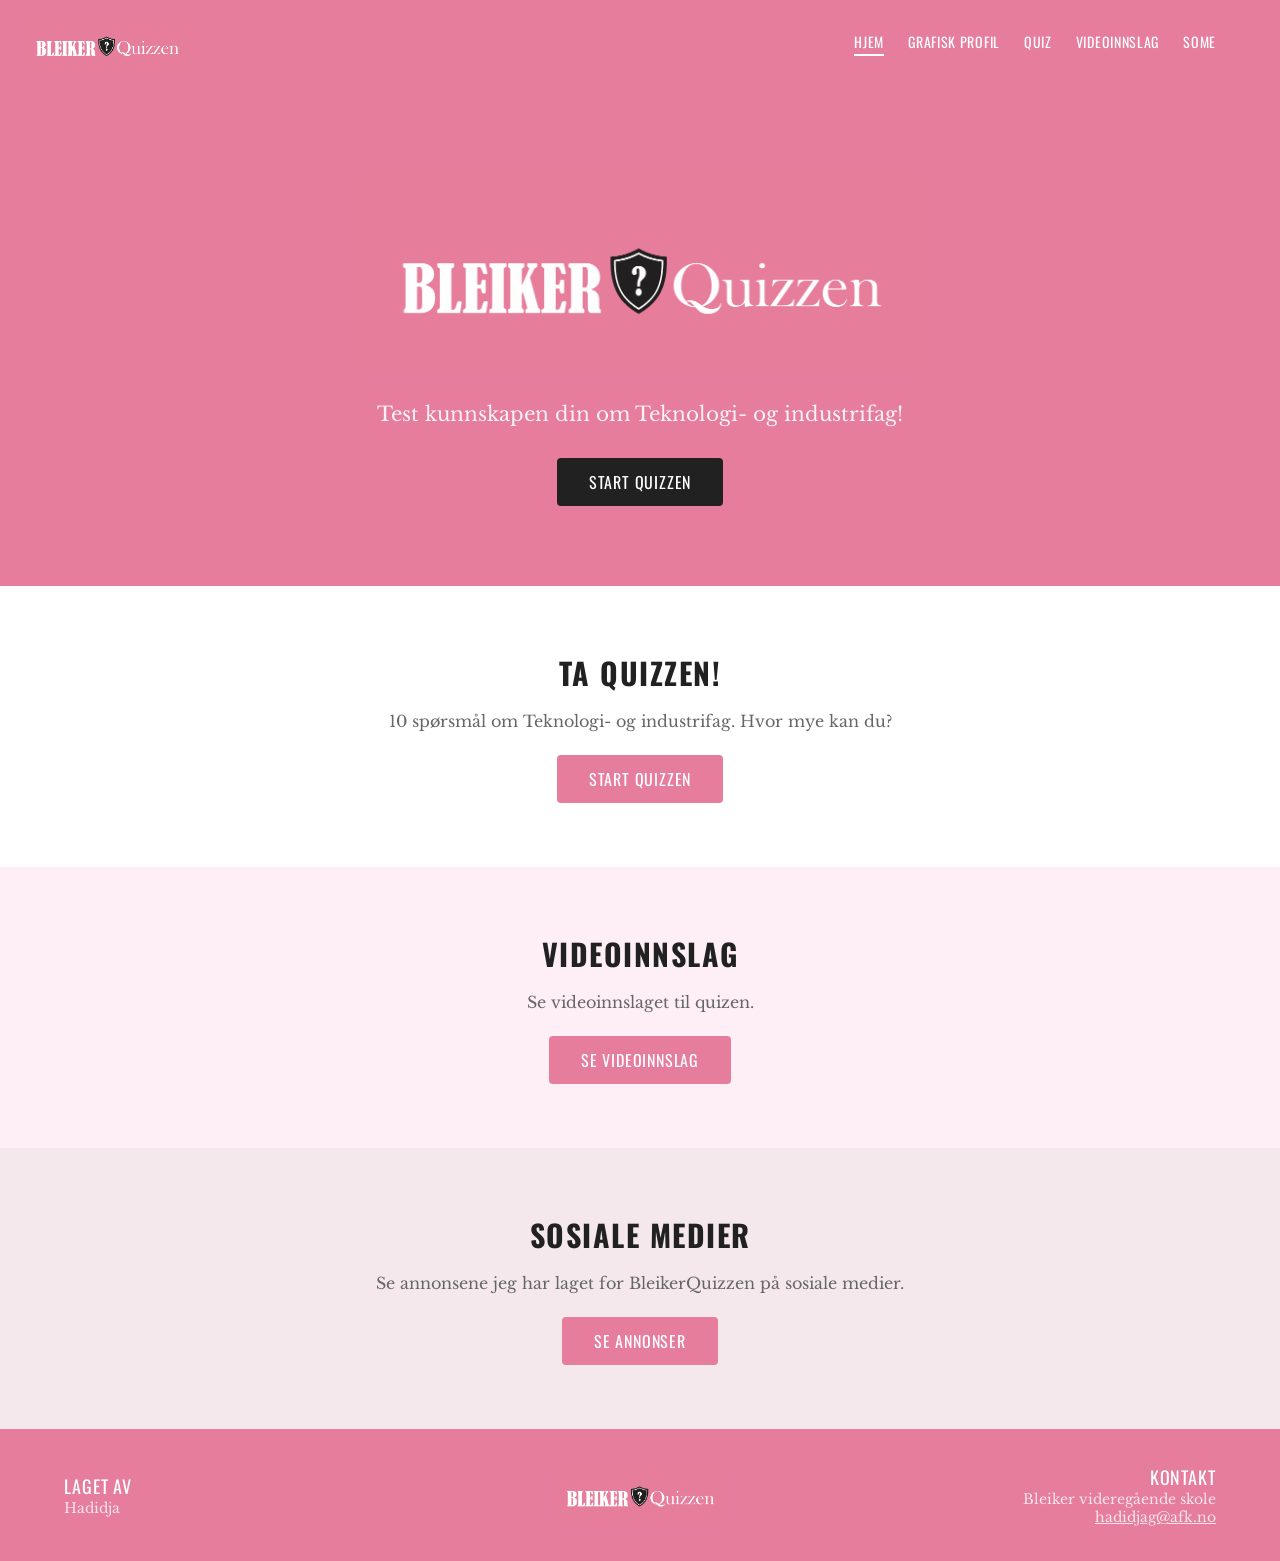
<file: index.html>
<!DOCTYPE html>
<html lang="no">
<head>
  <meta charset="UTF-8">
  <meta name="viewport" content="width=device-width, initial-scale=1.0">
  <title>BleikerQuizzen</title>
  <link rel="icon" type="image/jpeg" href="img/pink%20world.jpg">
  <link rel="stylesheet" href="css/style.css">
</head>
<body>
<nav class="navbar">
<div class="navbar-inner">
<a href="index.html" class="navbar-logo">
<img src="img/Skjermbilde 2026-03-24 215512.png" alt="BleikerQuizzen logo" class="home-navbar-logo"></a>
<button class="hamburger" onclick="toggleMenu()">☰</button>
<div class="navbar-links">
 <a href="index.html" class="active">HJEM</a>
 <a href="grafisk-profil.html">GRAFISK PROFIL</a>
 <a href="quiz.html">QUIZ</a>
 <a href="videoinnslag.html">VIDEOINNSLAG</a>
 <a href="some.html">SOME</a></div>
</div>
<div class="mobile-menu" id="mobileMenu">
    <a href="index.html">HJEM</a>
    <a href="grafisk-profil.html">GRAFISK PROFIL</a>
    <a href="quiz.html">QUIZ</a>
    <a href="videoinnslag.html">VIDEOINNSLAG</a>
      <a href="some.html">SOME</a>
    </div>
</nav>

  <main>
    <section class="hero">
      <img src="img/Skjermbilde 2026-03-24 215512.png" alt="BleikerQuizzen" class="hero-logo home-hero-logo">
      <p>Test kunnskapen din om Teknologi- og industrifag!</p>
      <a href="quiz.html" class="btn-accent">Start Quizzen</a>
</section>

<section class="section">
      <div class="section-inner">
        <h2 class="section-title">Ta Quizzen!</h2>
        <p class="section-text">10 spørsmål om Teknologi- og industrifag. Hvor mye kan du?</p>
        <a href="quiz.html" class="btn-primary">Start Quizzen</a>
    </div>
    </section>

    <section class="section section-video">
      <div class="section-inner">
        <h2 class="section-title">Videoinnslag</h2>
        <p class="section-text">Se videoinnslaget til quizen.</p>
        <a href="videoinnslag.html" class="btn-primary">Se Videoinnslag</a>
      </div>
    </section>

    <section class="section section-secondary">
      <div class="section-inner">
        <h2 class="section-title">Sosiale Medier</h2>
        <p class="section-text">Se annonsene jeg har laget for BleikerQuizzen på sosiale medier.</p>
        <a href="some.html" class="btn-primary">Se Annonser</a>
      </div>
    </section>
  </main>

  <footer class="footer">
    <div class="footer-inner">
      <div class="footer-left">
        <p class="footer-label">Laget av</p>
        <p class="footer-text">Hadidja</p>
      </div>
      <a href="index.html" class="footer-logo">
        <img src="img/Skjermbilde 2026-03-24 215512.png" alt="BleikerQuizzen logo">
      </a>
      <div class="footer-right">
        <p class="footer-label">Kontakt</p>
        <p class="footer-text">Bleiker videregående skole</p>
        <p class="footer-text"><a class="footer-mail" href="mailto:hadidjag@afk.no">hadidjag@afk.no</a></p>
      </div>
    </div>
  </footer>

  <script src="js/script.js"></script>
</body>
</html>
</file>
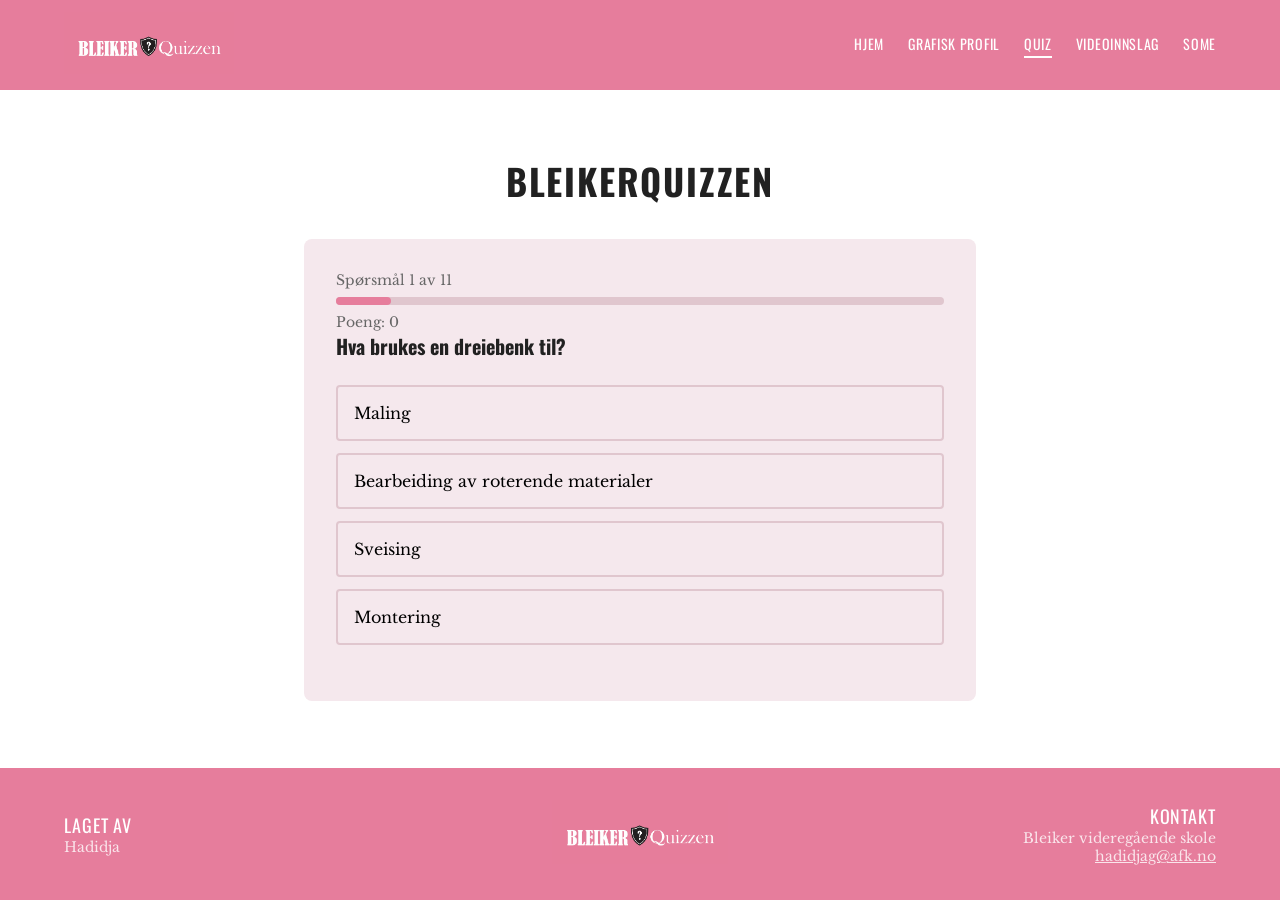
<file: quiz.html>
<!DOCTYPE html>
<html lang="no">
<head>
  <meta charset="UTF-8">
  <meta name="viewport" content="width=device-width, initial-scale=1.0">
  <title>Quiz - BleikerQuizzen</title>
  <link rel="icon" type="image/jpeg" href="img/pink%20world.jpg">
  <link rel="stylesheet" href="css/style.css">
</head>
<body>
  <nav class="navbar">
    <div class="navbar-inner">
      <a href="index.html" class="navbar-logo">
        <img src="img/Skjermbilde 2026-03-24 215512.png" alt="BleikerQuizzen logo">
      </a>
      <button class="hamburger" onclick="toggleMenu()">☰</button>
      <div class="navbar-links">
        <a href="index.html">HJEM</a>
        <a href="grafisk-profil.html">GRAFISK PROFIL</a>
        <a href="quiz.html" class="active">QUIZ</a>
        <a href="videoinnslag.html">VIDEOINNSLAG</a>
        <a href="some.html">SOME</a>
      </div>
    </div>
    <div class="mobile-menu" id="mobileMenu">
      <a href="index.html">HJEM</a>
      <a href="grafisk-profil.html">GRAFISK PROFIL</a>
      <a href="quiz.html">QUIZ</a>
      <a href="videoinnslag.html">VIDEOINNSLAG</a>
      <a href="some.html">SOME</a>
    </div>
  </nav>

  <main>
    <section class="section">
      <div class="quiz-container">
        <h1 class="page-title">BleikerQuizzen</h1>

        <div id="quizBox" class="quiz-box">
          <p class="small-text" id="questionCount"></p>
          <div class="progress-bar">
            <div class="progress-fill" id="progressFill"></div>
          </div>
          <p class="small-text" id="scoreDisplay"></p>
          <h2 class="quiz-question" id="questionText"></h2>
          <div class="quiz-options" id="optionsContainer"></div>
          <div id="feedbackContainer"></div>
          <button class="btn-primary hidden" id="nextBtn" onclick="nextQuestion()">Neste Spørsmål</button>
        </div>

        <div id="resultBox" class="quiz-box quiz-result hidden">
          <h2>Quiz Ferdig!</h2>
          <p class="quiz-score">Du fikk <span id="finalScore"></span> av <span id="finalTotal"></span> riktige!</p>

          <div id="nameInput" class="highscore-input">
            <p class="small-text" style="margin-bottom: 12px;">Skriv inn navnet ditt for highscore-listen:</p>
            <input type="text" id="playerName" placeholder="Ditt navn">
            <button class="btn-primary" onclick="saveName()">Lagre</button>
          </div>
          <p id="savedMsg" class="saved-msg hidden">Poengsum lagret!</p>

          <div class="highscore-list">
            <h3>🏆 Highscore (Topp 5)</h3>
            <div id="highscoreList"></div>
          </div>

          <button class="btn-accent" onclick="restartQuiz()">Ta Quizzen Igjen</button>
        </div>

      </div>
    </section>
  </main>

  <footer class="footer">
    <div class="footer-inner">
      <div class="footer-left">
        <p class="footer-label">Laget av</p>
        <p class="footer-text">Hadidja</p>
      </div>
      <a href="index.html" class="footer-logo">
        <img src="img/Skjermbilde 2026-03-24 215512.png" alt="BleikerQuizzen logo">
      </a>
      <div class="footer-right">
        <p class="footer-label">Kontakt</p>
        <p class="footer-text">Bleiker videregående skole</p>
        <p class="footer-text"><a class="footer-mail" href="mailto:hadidjag@afk.no">hadidjag@afk.no</a></p>
      </div>
    </div>
  </footer>

  <script src="js/script.js"></script>
</body>
</html>
</file>
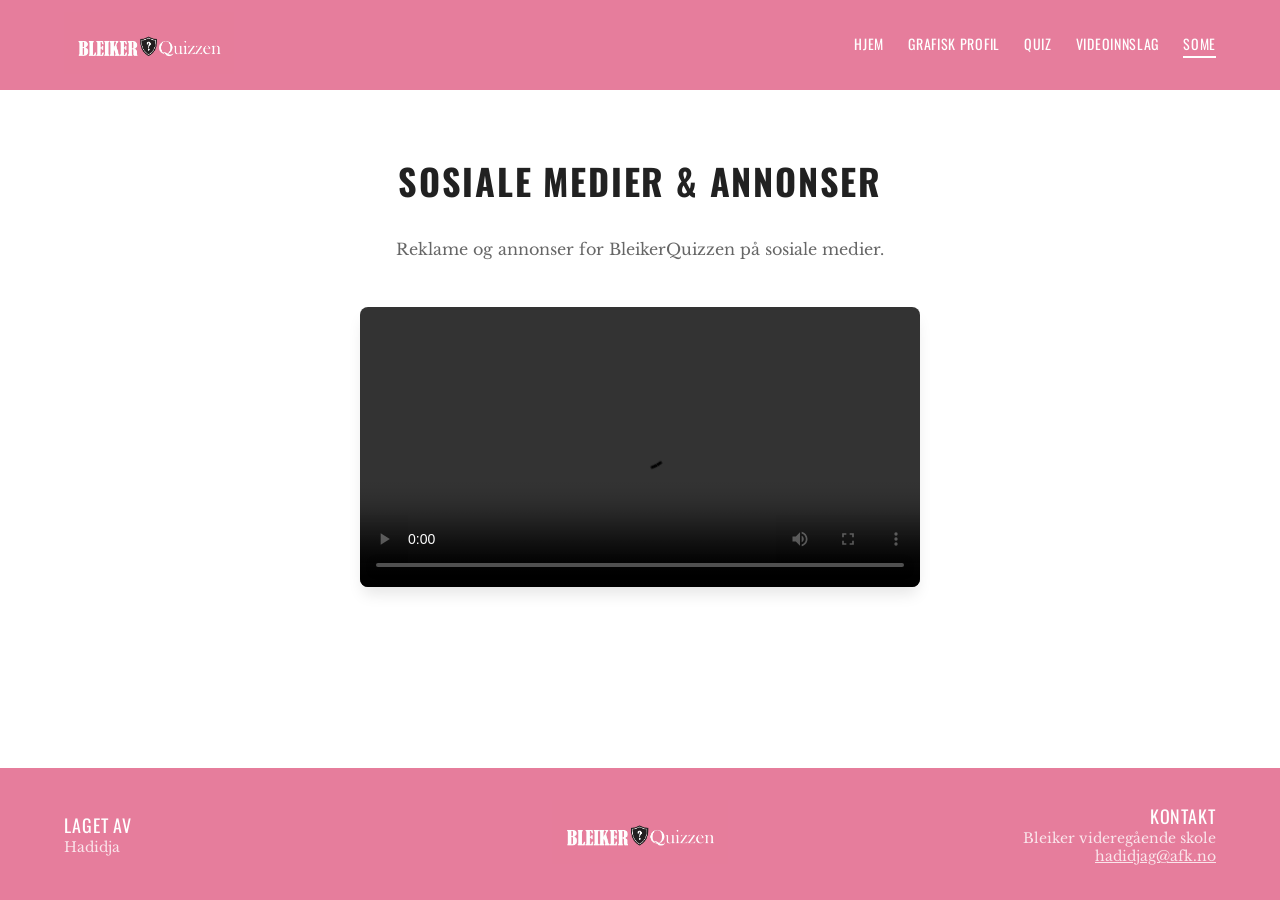
<file: some.html>
<!DOCTYPE html>
<html lang="no">
<head>
  <meta charset="UTF-8">
  <meta name="viewport" content="width=device-width, initial-scale=1.0">
  <title>SOME - BleikerQuizzen</title>
  <link rel="icon" type="image/jpeg" href="img/pink%20world.jpg">
  <link rel="stylesheet" href="css/style.css">
</head>
<body>
  <nav class="navbar">
    <div class="navbar-inner">
      <a href="index.html" class="navbar-logo">
        <img src="img/Skjermbilde 2026-03-24 215512.png" alt="BleikerQuizzen logo">
      </a>
      <button class="hamburger" onclick="toggleMenu()">☰</button>
      <div class="navbar-links">
        <a href="index.html">HJEM</a>
        <a href="grafisk-profil.html">GRAFISK PROFIL</a>
        <a href="quiz.html">QUIZ</a>
        <a href="videoinnslag.html">VIDEOINNSLAG</a>
        <a href="some.html" class="active">SOME</a>
      </div>
    </div>
    <div class="mobile-menu" id="mobileMenu">
      <a href="index.html">HJEM</a>
      <a href="grafisk-profil.html">GRAFISK PROFIL</a>
      <a href="quiz.html">QUIZ</a>
      <a href="videoinnslag.html">VIDEOINNSLAG</a>
      <a href="some.html">SOME</a>
    </div>
  </nav>

  <main>
    <section class="section">
      <div class="section-inner">
        <h1 class="page-title">Sosiale Medier & Annonser</h1>
        <p class="section-text" style="margin-bottom: 48px;">Reklame og annonser for BleikerQuizzen på sosiale medier.</p>

        <div style="display: flex; justify-content: center;">
          <video controls class="some-video" preload="metadata">
            <source src="img/MicrosoftTeams-video (15).mp4" type="video/mp4">
            Nettleseren din støtter ikke videoavspilling.
          </video>
        </div>
      </div>
    </section>
  </main>

  <footer class="footer">
    <div class="footer-inner">
      <div class="footer-left">
        <p class="footer-label">Laget av</p>
        <p class="footer-text">Hadidja</p>
      </div>
      <a href="index.html" class="footer-logo">
        <img src="img/Skjermbilde 2026-03-24 215512.png" alt="BleikerQuizzen logo">
      </a>
      <div class="footer-right">
        <p class="footer-label">Kontakt</p>
        <p class="footer-text">Bleiker videregående skole</p>
        <p class="footer-text"><a class="footer-mail" href="mailto:hadidjag@afk.no">hadidjag@afk.no</a></p>
      </div>
    </div>
  </footer>

  <script src="js/script.js"></script>
</body>
</html>
</file>
<file: css/style.css>
@import url('https://fonts.googleapis.com/css2?family=Libre+Baskerville:ital,wght@0,400;0,700;1,400&family=Oswald:wght@400;500;600;700&display=swap');

* {
  margin: 0;
  padding: 0;
  box-sizing: border-box;
}

:root {
  --primary: #E67D9C;
  --primary-foreground: #ffffff;
  --background: #ffffff;
  --foreground: #212121;
  --secondary: #f5e8ed;
  --secondary-foreground: #212121;
  --accent: #212121;
  --accent-foreground: #ffffff;
  --muted-foreground: #666666;
  --border: #e0c6ce;
  --font-heading: 'Oswald', sans-serif;
  --font-body: 'Libre Baskerville', serif;
}

body {
  font-family: var(--font-body);
  background: var(--background);
  color: var(--foreground);
  min-height: 100vh;
  display: flex;
  flex-direction: column;
}

.navbar {
  background: var(--primary);
  color: var(--primary-foreground);
  padding: 12px 24px;
  position: sticky;
  top: 0;
  z-index: 50;
}

.navbar-inner {
  max-width: 1152px;
  margin: 0 auto;
  display: flex;
  align-items: center;
  justify-content: space-between;
}

.navbar-logo img {
  height: 62px;
}

.home-navbar-logo {
  display: block;
  height: 136px;
  width: auto;
  max-height: none;
  margin-left: -42px;
}

.navbar-links {
  display: flex;
  gap: 24px;
  font-family: var(--font-heading);
  font-size: 14px;
  letter-spacing: 0.05em;
}

.navbar-links a {
  color: var(--primary-foreground);
  text-decoration: none;
  text-transform: uppercase;
  transition: opacity 0.2s;
  padding-bottom: 2px;
}

.navbar-links a.no-uppercase {
  text-transform: none;
}

.navbar-links a:hover {
  opacity: 0.7;
}

.navbar-links a.active {
  border-bottom: 2px solid var(--primary-foreground);
}

.hamburger {
  display: none;
  background: none;
  border: none;
  color: var(--primary-foreground);
  font-size: 28px;
  cursor: pointer;
}

.mobile-menu {
  display: none;
  flex-direction: column;
  gap: 12px;
  margin-top: 12px;
  font-family: var(--font-heading);
  font-size: 14px;
  letter-spacing: 0.05em;
}

.mobile-menu a {
  color: var(--primary-foreground);
  text-decoration: none;
  text-transform: uppercase;
}

.mobile-menu a.no-uppercase {
  text-transform: none;
}

.mobile-menu.open {
  display: flex;
}

@media (max-width: 768px) {
  .navbar-links {
    display: none;
  }
  .hamburger {
    display: block;
  }
}

.hero {
  background: var(--primary);
  color: var(--primary-foreground);
  padding: 80px 24px;
  text-align: center;
}

.hero-logo {
  height: 96px;
  margin-bottom: 24px;
}

.home-hero-logo {
  height: 146px;
}

@media (min-width: 768px) {
  .hero-logo {
    height: 144px;
  }

  .home-hero-logo {
    height: 208px;
  }
}

.hero p {
  font-size: 1.25rem;
  max-width: 640px;
  margin: 0 auto 32px;
  opacity: 0.9;
}

.btn-primary {
  display: inline-block;
  background: var(--primary);
  color: var(--primary-foreground);
  padding: 12px 32px;
  font-family: var(--font-heading);
  text-transform: uppercase;
  letter-spacing: 0.05em;
  text-decoration: none;
  border-radius: 4px;
  border: none;
  cursor: pointer;
  font-size: 16px;
  transition: opacity 0.2s;
}

.btn-primary:hover {
  opacity: 0.9;
}

.btn-accent {
  display: inline-block;
  background: var(--accent);
  color: var(--accent-foreground);
  padding: 12px 32px;
  font-family: var(--font-heading);
  text-transform: uppercase;
  letter-spacing: 0.05em;
  text-decoration: none;
  border-radius: 4px;
  border: none;
  cursor: pointer;
  font-size: 16px;
  transition: opacity 0.2s;
}

.btn-accent:hover {
  opacity: 0.9;
}

.section {
  padding: 64px 24px;
}

.section-secondary {
  background: var(--secondary);
}

.section-video {
  background: #fdeff5;
}

.section-inner {
  max-width: 896px;
  margin: 0 auto;
  text-align: center;
}

.section-title {
  font-family: var(--font-heading);
  font-size: 1.875rem;
  text-transform: uppercase;
  letter-spacing: 0.05em;
  margin-bottom: 16px;
}

.section-text {
  color: var(--muted-foreground);
  margin-bottom: 24px;
}

.footer {
  background: var(--primary);
  color: var(--primary-foreground);
  padding: 32px 24px;
  margin-top: auto;
}

.footer-inner {
  max-width: 1152px;
  margin: 0 auto;
  display: flex;
  flex-direction: column;
  align-items: center;
  gap: 24px;
}

@media (min-width: 768px) {
  .footer-inner {
    display: grid;
    grid-template-columns: minmax(0, 1fr) auto minmax(0, 1fr);
    align-items: center;
    column-gap: 24px;
  }
}

.footer-left,
.footer-right {
  text-align: center;
}

@media (min-width: 768px) {
  .footer-left {
    text-align: left;
    justify-self: start;
  }
  .footer-right {
    text-align: right;
    justify-self: end;
  }
}

.footer-logo {
  justify-self: center;
}

.footer-label {
  font-family: var(--font-heading);
  font-size: 1.125rem;
  text-transform: uppercase;
  letter-spacing: 0.05em;
}

.footer-text {
  font-size: 0.875rem;
  opacity: 0.8;
}

.footer-mail {
  color: inherit;
  text-decoration: underline;
}

.footer-mail:hover {
  opacity: 0.85;
}

.footer-logo img {
  height: 64px;
}

.page-title {
  font-family: var(--font-heading);
  font-size: 2.25rem;
  text-transform: uppercase;
  letter-spacing: 0.05em;
  margin-bottom: 32px;
  text-align: center;
}

.gp-section-title {
  font-family: var(--font-heading);
  font-size: 1.5rem;
  text-transform: uppercase;
  letter-spacing: 0.05em;
  margin-bottom: 16px;
}

.gp-logo-box {
  background: var(--secondary);
  padding: 40px;
  border-radius: 4px;
  display: flex;
  justify-content: center;
  margin-bottom: 48px;
  width: 100%;
}

.gp-logo-box img {
  max-width: 460px;
  width: 100%;
  clip-path: inset(0 2px 0 0);
}

.color-grid {
  display: grid;
  grid-template-columns: 1fr;
  gap: 24px;
  margin-bottom: 48px;
  width: 100%;
}

@media (min-width: 768px) {
  .color-grid {
    grid-template-columns: repeat(3, 1fr);
  }
}

.color-card {
  border: 1px solid var(--border);
  border-radius: 4px;
  overflow: hidden;
}

.color-swatch {
  height: 96px;
}

.color-info {
  padding: 24px;
}

.color-info p:first-child {
  font-family: var(--font-heading);
  font-size: 1.125rem;
}

.color-info p {
  font-size: 0.875rem;
  color: var(--muted-foreground);
}

.typo-box {
  border: 1px solid var(--border);
  border-radius: 4px;
  padding: 40px;
  margin-bottom: 48px;
  width: 100%;
}

.typo-label {
  font-size: 0.875rem;
  color: var(--muted-foreground);
  text-transform: uppercase;
  letter-spacing: 0.05em;
  margin-bottom: 4px;
}

.typo-heading {
  font-family: var(--font-heading);
  font-size: 1.875rem;
  margin-bottom: 16px;
}

.typo-body {
  font-family: var(--font-body);
  font-size: 1.125rem;
}

.pdf-download {
  display: flex;
  justify-content: center;
  margin-top: 40px;
}

.pdf-download-btn {
  min-width: 260px;
}

.pdf-download-btn:disabled {
  opacity: 0.7;
  cursor: wait;
}

.quiz-container {
  max-width: 672px;
  margin: 0 auto;
}

.quiz-box {
  background: var(--secondary);
  border-radius: 8px;
  padding: 32px;
}

.progress-bar {
  width: 100%;
  background: var(--border);
  border-radius: 9999px;
  height: 8px;
  margin: 8px 0;
}

.progress-fill {
  background: var(--primary);
  height: 8px;
  border-radius: 9999px;
  transition: width 0.3s;
}

.quiz-question {
  font-family: var(--font-heading);
  font-size: 1.25rem;
  margin-bottom: 24px;
}

.question-media {
  margin-bottom: 24px;
}

.quiz-video {
  width: 100%;
  border-radius: 8px;
  box-shadow: 0 10px 15px -3px rgba(0,0,0,0.1);
}

.quiz-options {
  display: flex;
  flex-direction: column;
  gap: 12px;
  margin-bottom: 24px;
}

.quiz-option {
  text-align: left;
  padding: 16px;
  border-radius: 4px;
  cursor: pointer;
  font-family: var(--font-body);
  font-size: 1rem;
  border: 2px solid var(--border);
  background: transparent;
  transition: border-color 0.2s, background 0.2s;
}

.quiz-option:hover:not(:disabled) {
  border-color: var(--primary);
  background: var(--secondary);
}

.quiz-option.correct {
  border-color: #22c55e;
  background: #dcfce7;
  color: #166534;
}

.quiz-option.wrong {
  border-color: #ef4444;
  background: #fee2e2;
  color: #991b1b;
}

.quiz-option.dimmed {
  opacity: 0.5;
}

.quiz-feedback {
  font-family: var(--font-heading);
  font-size: 1.125rem;
  margin-bottom: 16px;
}

.quiz-feedback.correct {
  color: #16a34a;
}

.quiz-feedback.wrong {
  color: #dc2626;
}

.quiz-result {
  text-align: center;
}

.quiz-result h2 {
  font-family: var(--font-heading);
  font-size: 1.875rem;
  text-transform: uppercase;
  margin-bottom: 16px;
}

.quiz-score {
  font-size: 1.25rem;
  margin-bottom: 24px;
}

.quiz-score span {
  color: var(--primary);
  font-weight: bold;
}

.highscore-input {
  margin-bottom: 32px;
}

.highscore-input input {
  padding: 8px 16px;
  border: 1px solid var(--border);
  border-radius: 4px;
  font-family: var(--font-body);
  margin-right: 8px;
}

.highscore-list {
  margin-bottom: 32px;
}

.highscore-list h3 {
  font-family: var(--font-heading);
  font-size: 1.25rem;
  text-transform: uppercase;
  margin-bottom: 16px;
}

.highscore-entry {
  display: flex;
  justify-content: space-between;
  align-items: center;
  background: var(--background);
  padding: 8px 16px;
  border-radius: 4px;
  margin-bottom: 8px;
}


.highscore-entry .name {
  font-family: var(--font-heading);
}

.highscore-entry .score {
  color: var(--primary);
  font-weight: bold;
}

.saved-msg {
  color: #16a34a;
  font-family: var(--font-heading);
  margin-bottom: 24px;
}

.small-text {
  font-size: 0.875rem;
  color: var(--muted-foreground);
}

.some-video {
  width: min(100%, 560px);
  border-radius: 8px;
  box-shadow: 0 10px 15px -3px rgba(0,0,0,0.1);
}

.videoinnslag-page {
  max-width: 960px;
  margin: 0 auto;
  display: flex;
  justify-content: center;
}

.videoinnslag-video {
  width: min(100%, 720px);
  border-radius: 8px;
  box-shadow: 0 10px 15px -3px rgba(0,0,0,0.1);
}

.hidden {
  display: none;
}

main {
  flex: 1;
}
</file>
